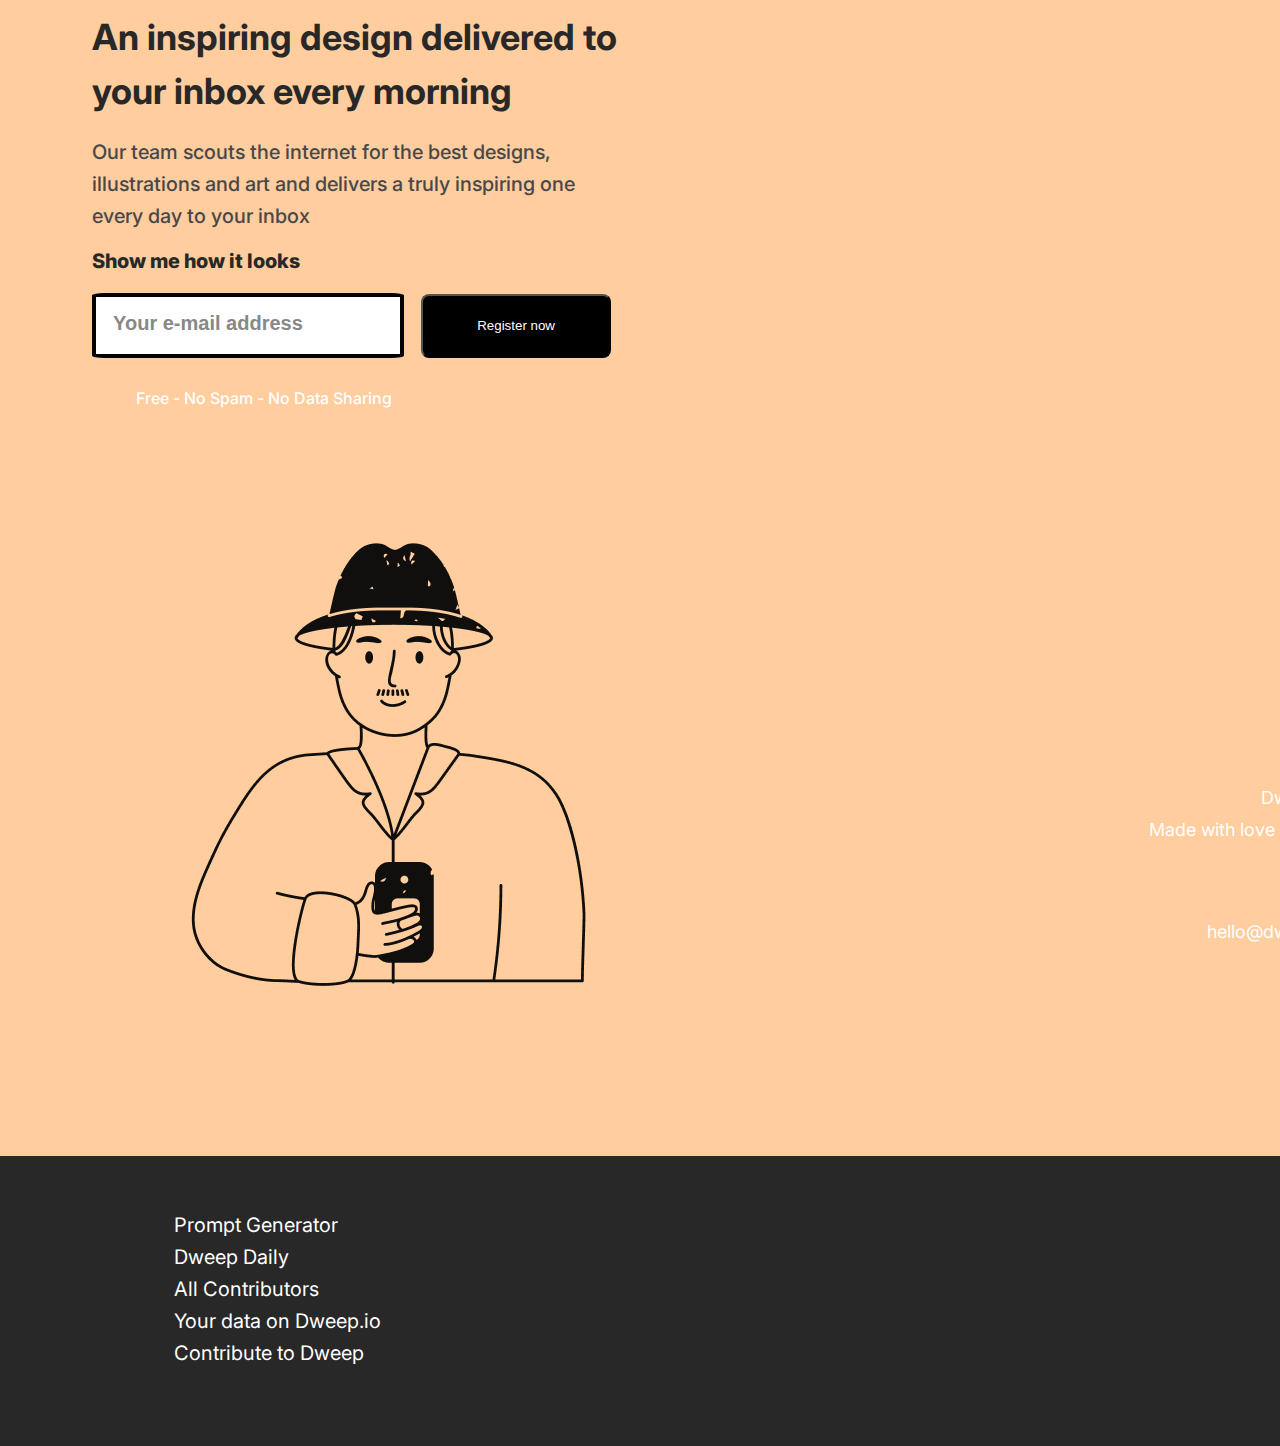
<file: index.html>
<!DOCTYPE html>
<html lang="en">
<head>
    <meta charset="UTF-8">
    <meta name="viewport" content="width=device-width, initial-scale=1.0">
    <title>Document</title>
    <link rel="stylesheet" href="index1css.css"/>
</head>
<body>
    <div id="div1">
            <div id="div2">
                <div id="div3">
                    <div id="h3">
                        An inspiring design delivered to your inbox every morning
                    </div>
                    <div id="p1">
                        Our team scouts the internet for the best designs, illustrations and art and delivers a truly inspiring one every day to your inbox
                    </div>
                    <div id="h6">
                        Show me how it looks
                    </div>
                    <input id="input" type="email" for="button" placeholder="Your e-mail address">
                    <button type="submit" id="button"> Register now</button>
                    <div id="div5">Free - No Spam - No Data Sharing
                    </div>
                </div>

                <div id="div6">
                    <img src="dweepio1.png">
                </div>
            </div>

                <!--  -->
                <div id="footer">

                    <ul id="footer-list1">
                        <li>Prompt Generator</li>
                        <li>Dweep Daily</li>
                        <li>All Contributors</li>
                        <li>Your data on Dweep.io</li>
                        <li>Contribute to Dweep</li>
                    </ul>
                    <ul id="footer-list2">
                        <li>Dweep.io</li>
                        <li>Made with love in India</li>
                        <li class="logo-list"><img src="LinkedinLogo.png">
                            <img src="InstagramLogo.png"></li>
                        <li>&nbsp;</li>
                        <li>hello@dweep.io</li>
                    </ul>
                </div>
    </div>
    
</body>
</html>
</file>
<file: index1css.css>
@import url('https://fonts.googleapis.com/css2?family=Inter:wght@100&family=Rubik+Doodle+Shadow&family=Ruda&family=Whisper&display=swap');

body{
    margin:0;
    background-color: #FFCD9E;
    font-family: 'Inter';
}

#h3{
    width: 562px;
    height: 10px;
    font-weight: 700;
    font-size: 36px;
    line-height: 54px;
    color: #282828;
    display: inline-block;
    margin-left: 5%;
}

#div3{
    display: inline-block;
    margin-left: 5%;
    margin-top: 10px;
}

#p1{
    width: 495px;
    height: 81px;
    top: 219px;
    left: 136px;
    font-weight: 500;
    font-size: 20px;
    line-height: 32px;
    color: #484848; 
    margin-top: 5%;
    margin-left: 5%;
}


#h6{
    width: 227px;
    height: 20px;
    top: 315px;
    left: 136px;
    font-weight: 800;
    font-size: 20px;
    line-height: 32px;
    color: #282828; 
    margin-top: 5%;
    margin-left: 5%;
}

#input{
    width: 300px;
    height: 55px;
    border-radius: 4%;
    border: 4px solid black;
    margin-top: 5%;
    margin-left: 5%;
}

input::placeholder {
    color: #888888;
    padding-left: 15px;
    font-weight: 600;
    font-size: 20px;
    line-height: 32px;
  }

#button{
    width: 190px;
    height: 64px;
    top: 411px;
    left: 496px;
    border-radius: 8px;
    background-color: #000000;
    color: white;
    margin-left: 13px;
}

#div5{
    width: 344px;
    height: 61px;
    margin-top: 20px;
    margin-bottom: 30px;
    margin-left: 0px;
    font-weight: 500;
    font-size: 16px;
    line-height: 25.6px;
    text-align: center;
    color: white;
    margin-top: 5%;
    margin-left: 5%;
}

#div6{
    display: inline-block;
    margin-left: 100px;
    margin-top: 0%;

    /* error in margin top */
}

#footer{
    height: 250px;
    padding: 20px;
    width: 100%;
    background-color: #282828;
    margin-top: 100px;
}

#footer-list1{
    list-style-type: none;
    padding-left: 12%;
    padding-top: 1%;
    width: 216px;
    height: 36px;
    top: 654px;
    left: 191px;
    font-weight: 400;
    font-size: 20px;
    line-height: 32px;
    color: white;
    display: inline-block;
    column-rule-color: #000000;
}

#footer-list2{
    list-style-type: none;
    padding-top: 03%;
    padding-right:11%;
    width: 200px;
    height: 36px;
    top: 654px;
    left: 1099px;
    font-weight: 400;
    font-size: 18px;
    line-height: 32px;
    text-align: right;
    color: white;
    position:absolute;
    margin-top: 90px;
    display: inline-block;
}
</file>
